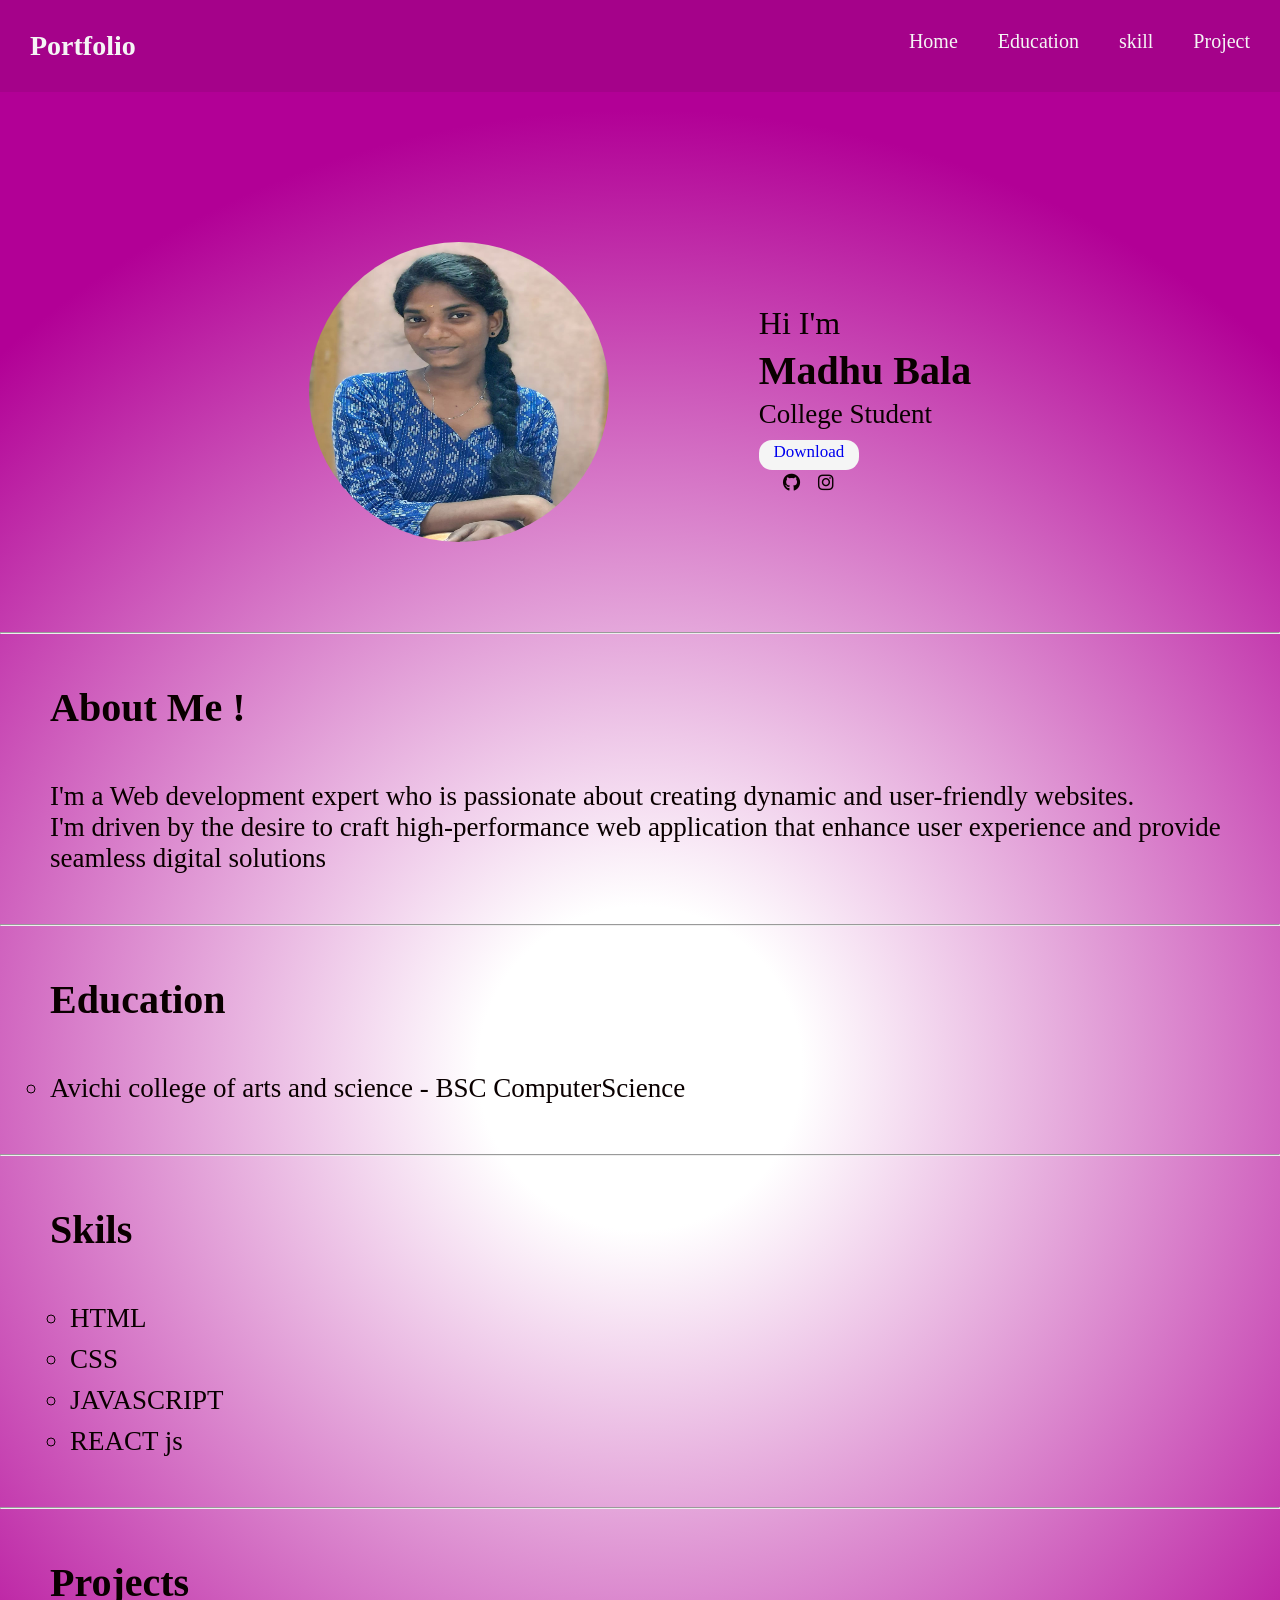
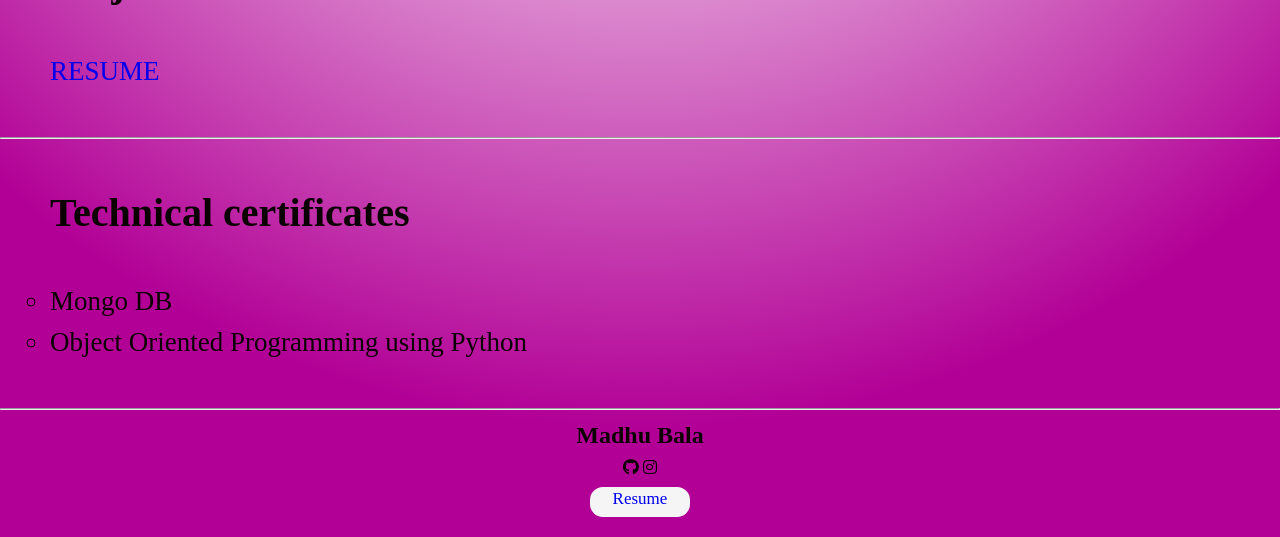
<file: index.html>
<!DOCTYPE html>
<html lang="en">
  <head>
    <meta charset="UTF-8" />
    <meta name="viewport" content="width=device-width, initial-scale=1.0" />
    <title>Portfolio</title>
   <style>
    * {
    margin: 0;
    padding: 0;
    box-sizing: border-box;
    text-decoration: none;
    scroll-behavior: smooth;
    list-style: none;
    font-family: Poppins;
  }
  body {
   background: rgb(255,255,255);
background: radial-gradient(circle, rgba(255,255,255,1) 13%, rgba(178,0,150,1) 77%);
    color: rgb(10, 0, 0);
  }
  .menu {
    display: none;
  }
  .menu i {
    font-size: 20px;
    font-weight: 600;
  }
  #header {
    background: rgb(165, 2, 138);

    display: flex;
    justify-content: space-between;
    padding: 30px;
  }
  #header ul {
    display: flex;
    text-decoration: none;
    gap: 40px;
  }
  li a {
    font-size: 20px;
    font-weight: 500;
    color: whitesmoke;
  }
  .logo {
    font-size: 28px;
    font-weight: 600;
    color: whitesmoke;
  }
  .profile-container {
    display: flex;
    justify-content: center;
    align-items: center;
    gap: 20px;
    margin-top: 150px;
    margin-bottom: 90px;
  }
  .profile-container img {
    border-radius: 50%;
    margin-right: 130px;
  }
  .info {
    display: flex;
    flex-direction: column;
  }
  .info h3 {
    font-size: 32px;
    font-weight: 500;
    padding-bottom: 5px;
  }
  .info h2 {
    font-size: 40px;
    font-weight: 700;
    padding-bottom: 20x;
  }
  .info span {
    font-size: 27px;
    font-weight: 400;
    padding-bottom: 10px;
    padding-top: 5px;
  }
  .button {
    width: 80px;
    height: 20px;
    background-color: whitesmoke;
    color: black;
    display: flex;
    justify-content: center;
    justify-content: center;
    border: 1px solid black;
    cursor: pointer;
  }
  .button:hover {
    background-color: rgb(0, 0, 39);
    color: whitesmoke;
  }
  .social-link {
    padding-top: 5px;
  }
  .social-link i {
    font-size: 18px;
    font-weight: 400;
    padding: 7px;
    cursor: pointer;
  }
  .social-link i:hover {
    transform: scale(1.3);
    transition: 0.3s ease-in-out;
  }
  .about h1 {
    margin: 50px;
    font-size: 40px;
    font-weight: 700;
    text-align: left;
  }
  .about p {
    font-size: 27px;
    font-weight: 400;
    margin: 50px;
    text-align: left;
  }
  .education h2 {
    margin: 50px;
    font-size: 40px;
    font-weight: 700;
    text-align: left;
  }
  .education ul li {
    margin: 50px;
    font-size: 27px;
    font-weight: 400;
    text-align: left;
    text-decoration: dotted;
    list-style: circle;
  }
  .skill h2 {
    margin: 50px;
    text-align: left;
    font-size: 40px;
    font-weight: 700;
  }
  .skill ul {
    margin: 50px;
    margin-left: 70px;
    text-align: left;
    font-size: 27px;
    font-weight: 400;
    list-style: circle;
  }
  .skill ul li {
    margin-top: 10px;
    list-style: circle;
  }
  .project h2 {
    margin: 50px;
    font-size: 40px;
    font-weight: 700;
  }
  .project p {
    margin: 50px;
    font-size: 27px;
    font-weight: 400;
    text-align: left;
    text-decoration: dotted;
   
  }
  .Technical-certificates h2 {
    margin: 50px;
    font-size: 40px;
    font-weight: 700;
  }
  .Technical-certificates ul {
    font-size: 27px;
    font-weight: 400;
    margin: 50px;
  }
  .Technical-certificates li {
    list-style: circle;
    margin-top: 10px;
  }
  
  .side-nav {
    background: rgb(25, 0, 123);
    background: radial-gradient(
      circle,
      rgba(25, 0, 123, 1) 10%,
      rgba(0, 0, 0, 1) 67%
    );
    width: 40%;
    height: 90vh;
    position: fixed;
    right: -40%;
    padding: 10px;
    display: block;
    transition: 2s ease;
  }
  #cross {
    text-align: right;
    font-size: 19px;
    color: whitesmoke;
  }
  .side-nav-links li {
    text-align: center;
    margin-bottom: 40px;
    font-size: 28px;
  }
  .resume {
    border: 1px solid black;
    width: 100px;
    height: 30px;
    background-color: whitesmoke;
    border-radius: 13px;
    border: none;
    text-align: center;
    padding-top: 2px;
    margin-bottom: 10px;
  }
  .resume a {
    font-size: 17px;
    font-weight: 400;
  }
  .resume a:hover {
    color: whitesmoke;
  }
  .resume:hover {
    background-color: rgb(1, 1, 74);
  }
  footer {
    display: flex;
    justify-content: center;
    align-items: center;
    flex-direction: column;
    margin-bottom: 10px;
  }
  footer h2 {
    margin-bottom: 10px;
    margin-top: 12px;
  }
  .insta-github {
    display: block;
    margin-bottom: 10px;
  }
  .insta-github i {
    gap: 10px;
  }
  /* MEADIA QUERRY */
  
  @media screen and (max-width: 699px) {
    #header ul {
      display: none;
    }
    .menu {
      display: block;
    }
    .profile-container {
      display: block;
      margin-left: 120px;
      text-align: center;
      align-items: center;
      justify-content: center;
    }
    .info h3 {
      margin-right: 120px;
      margin-top: 10px;
    }
    .info h2 {
      margin-right: 110px;
      margin-top: 10px;
    }
    .info span {
      margin-right: 110px;
      margin-top: 10px;
    }
    .button {
      margin-left: 110px;
      margin-top: 10px;
    }
    .social-link {
      margin-right: 110px;
      margin-top: 10px;
    }
    .profile-container img {
      margin-bottom: 25px;
    }
    .profile-container {
    display: block;
    flex-direction: column;
    margin-right: 120px;
    text-align: center;
    align-items: center;
    justify-content: center;
}

  }
   </style>
    <link
      rel="stylesheet"
      href="https://cdnjs.cloudflare.com/ajax/libs/font-awesome/6.7.2/css/all.min.css"
      integrity="sha512-Evv84Mr4kqVGRNSgIGL/F/aIDqQb7xQ2vcrdIwxfjThSH8CSR7PBEakCr51Ck+w+/U6swU2Im1vVX0SVk9ABhg=="
      crossorigin="anonymous"
      referrerpolicy="no-referrer"
    />
  </head>
  <body>
    <!-- HEADER -->
    <header id="header">
      <a href="#" class="logo"><span>Portfolio</span></a>
      <ul>
        <li>
          <a href="">Home</a>
        </li>
        <li>
          <a href="#education">Education</a>
        </li>
        <li>
          <a href="#skill">skill</a>
        </li>
        <li>
          <a href="#project">Project</a>
        </li>
      </ul>
      <div class="menu" onclick="shownav()">
        <i class="fa-solid fa-bars"></i>
      </div>
    </header>
    <!--SIDE-NAV  -->
    <div class="side-nav">
      <p onclick="closenav()">
        <i class="fa fa-times" aria-hidden="true" id="cross"></i>
      </p>
      <div class="side-nav-links">
        <ul>
          <li>
            <a href="">Home</a>
          </li>
          <li>
            <a href="">Education</a>
          </li>
          <li>
            <a href="">skill</a>
          </li>
          <li>
            <a href="">Project</a>
          </li>
        </ul>
      </div>
    </div>
    <!-- HERO -->
    <div class="profile" id="profile">
      <div class="profile-container">
        <img
          src="MADHU.jpg"
          alt="img"
          height="300px"
          width="300px"
        />
        <div class="info">
          <h3>Hi I'm</h3>
          <h2>Madhu Bala</h2>
          <span>College Student</span>
          
          <div class="resume">
            <a href="RESUME.pdf"
              >Download</a
            >

          <div class="social-link">
            <i class="fa-brands fa-github"></i>
            <i class="fa-brands fa-instagram"></i>
          </div>
        </div>
      </div>
    </div>
    <hr />
    <!-- ABOUT -->
    <div class="about">
      <h1>About Me !</h1>
      <p>
        I'm a Web development expert who is passionate about creating dynamic
        and user-friendly websites. <br />
        I'm driven by the desire to craft high-performance web application that
        enhance user experience and provide seamless digital solutions
      </p>
    </div>
    <hr />
    <div class="education" id="education">
      <h2>Education</h2>
      <ul>
        <li>Avichi college of arts and science - BSC ComputerScience</li>
      </ul>
      <hr />
    </div>
    <div class="skill" id="skill">
      <h2>Skils</h2>
      <ul>
        <li>HTML</li>
        <li>CSS</li>
        <li>JAVASCRIPT</li>
        <li>REACT js</li>
      </ul>
      <hr />
    </div>
    <div class="project" id="project">
      <h2>Projects</h2>
    <p>  <a href="https://67da7a386c77491c7d3cf07e--chic-peony-3cdf02.netlify.app/">RESUME</a></p>
      <hr />
    </div>
    <div class="Technical-certificates">
      <h2>Technical certificates</h2>
      <ul>
        <li>Mongo DB</li>
        <li>Object Oriented Programming using Python</li>
      </ul>
      <hr />
    </div>
    
    </div>
    <footer>
      
      <h2>Madhu Bala</h2>
      <div class="insta-github">
         <i class="fa-brands fa-github"></i>
      <i class="fa-brands fa-instagram"></i>
      </div>
     
       <div class="resume">
      <a href="RESUME.pdf"
        >Resume</a
      >
    </footer>

   <script>
    const nav = document.querySelector(".side-nav");

function shownav() {
  nav.style.right = "0";
}
function closenav() {
  nav.style.right = "-40%";
}
   </script>
  </body>
</html>
</file>
